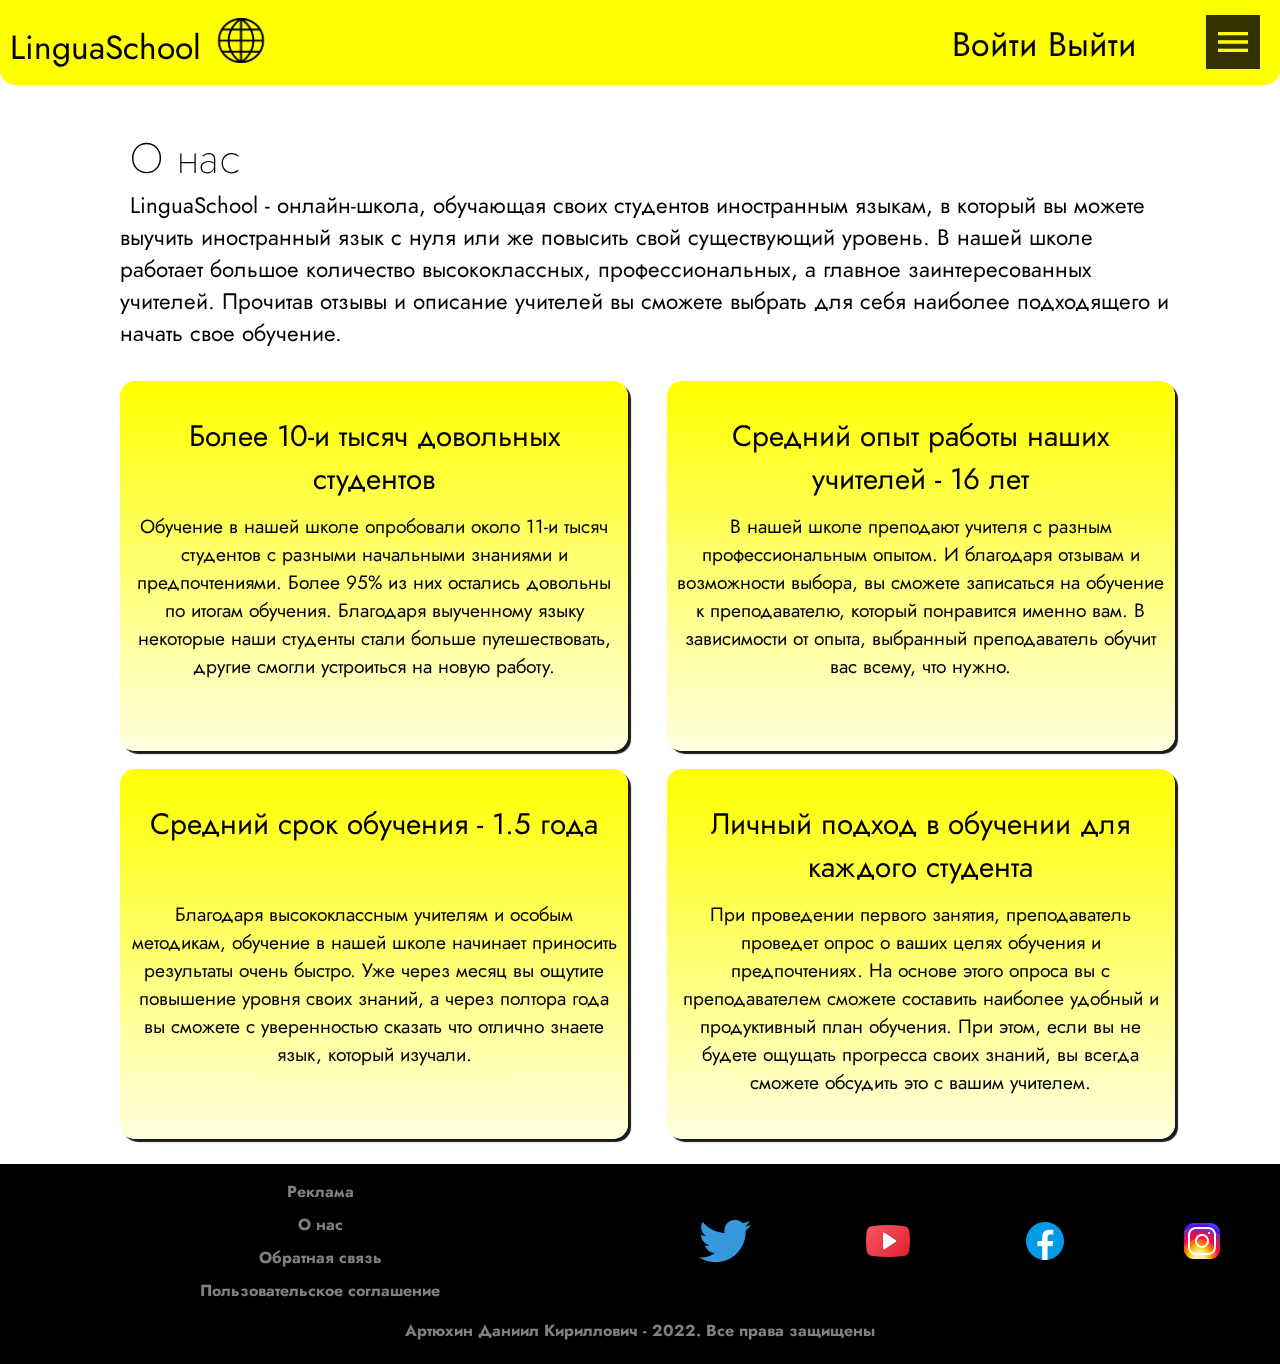
<file: src/main/resources/templates/index.html>
<!DOCTYPE html>
<html lang="en">
<head>
    <meta charset="UTF-8">
    <meta name="viewport" content="width=device-width, initial-scale=1.0">
    <title>LinguaSchool</title>
    <link  href="https://fonts.googleapis.com/icon?family=Material+Icons&display=swap" rel="stylesheet">
    <link  href="https://fonts.googleapis.com/css?family=Oswald&display=swap" rel="stylesheet">
    <link  href="https://fonts.googleapis.com/css?family=Jost&display=swap" rel="stylesheet">
    <link rel="stylesheet" type="text/css" href="../static/css/style.css">
    <script defer src="../static/js/script.js"></script>
</head>
<body>
<header class="head">
    <div class="imag">
        LinguaSchool
        <div class="im"><img src="../static/img/globe.png" width="80" height="45" alt="LOGO"></div>
    </div>
    <a th:if="${user} == null" href="/login" class="login">Войти</a>
    <a th:if="${user} != null" href="/logout" class="login">Выйти</a>
    <div id="toggle-icon" onclick="clicker(this)"><i class="material-icons">menu</i></div>
    <div class="menu-overlay">
        <ul class="menu_wrapper">
            <li><a href="/" class="box">Главная</a></li>
            <li><a href="/teachers" class="box">Преподаватели<i id="strelka" class="material-icons">arrow_drop_down</i></a>
                <ul class="submenu">
                    <li><a href="/teachers/ENGLISH" class="box">Английский язык</a></li>
                    <li><a href="/teachers/SPANISH" class="box">Испанский язык</a></li>
                    <li><a href="/teachers/GERMAN" class="box">Немецкий язык</a></li>
                    <li><a href="/teachers/FRENCH" class="box">Французский язык</a></li>
                </ul>
            </li>
            <li><a href="/reviews" class="box">Отзывы</a></li>
            <li><a href="/materials" class="box">Дополнительные материалы</a></li>
        </ul>
    </div>
</header>
<div class="main">
    <article>
        <span>О нас</span><br>
        <p>LinguaSchool - онлайн-школа, обучающая своих студентов иностранным языкам, в который вы можете выучить иностранный язык
            с нуля или же повысить свой существующий уровень. В нашей школе работает большое количество высококлассных, профессиональных,
            а главное заинтересованных учителей. Прочитав отзывы и описание учителей вы сможете выбрать для себя наиболее подходящего
            и начать свое обучение.</p>
    </article>
    <div class="advance">
        <div class="card">
            <div class="upper">Более 10-и тысяч довольных студентов</div>
            <div class="lower">Обучение в нашей школе опробовали около 11-и тысяч студентов с разными начальными знаниями
                и предпочтениями. Более 95% из них остались довольны по итогам обучения. Благодаря выученному языку некоторые
                наши студенты стали больше путешествовать, другие смогли устроиться на новую работу.
            </div>
        </div>
        <div class="card">
            <div class="upper">Средний опыт работы наших учителей - 16 лет</div>
            <div class="lower">В нашей школе преподают учителя с разным профессиональным опытом. И благодаря отзывам и
                возможности выбора, вы сможете записаться на обучение к преподавателю, который понравится именно вам. В
                зависимости от опыта, выбранный преподаватель обучит вас всему, что нужно.
            </div>
        </div>
        <div class="card">
            <div class="upper">Средний срок обучения - 1.5 года</div>
            <div class="lower">Благодаря высококлассным учителям и особым методикам, обучение в нашей школе начинает приносить
                результаты очень быстро. Уже через месяц вы ощутите повышение уровня своих знаний, а через полтора года вы
                сможете с уверенностью сказать что отлично знаете язык, который изучали.
            </div>
        </div>
        <div class="card">
            <div class="upper">Личный подход в обучении для каждого студента</div>
            <div class="lower">При проведении первого занятия, преподаватель проведет опрос о ваших целях обучения и предпочтениях.
                На основе этого опроса вы с преподавателем сможете составить наиболее удобный и продуктивный план обучения. При этом,
                если вы не будете ощущать прогресса своих знаний, вы всегда сможете обсудить это с вашим учителем.
            </div>
        </div>
    </div>
</div>
<footer>
    <div class="info">
        <h3>Реклама</h3>
        <h3>О нас</h3>
        <h3>Обратная связь</h3>
        <h3>Пользовательское соглашение</h3>
    </div>
    <div class="socials">
        <img src="../static/img/icons8-twitter-60.png" alt="twi" onClick="location.href='https://twitter.com/?lang=ru'">
        <img src="../static/img/icons8-youtube-48.png" alt="you" onClick="location.href='https://www.youtube.com/'">
        <img src="../static/img/icons8-facebook-48.png" alt="face" onClick="location.href='https://ru-ru.facebook.com/'">
        <img src="../static/img/icons8-instagram-48.png" alt="insta" onClick="location.href='https://www.instagram.com/?hl=ru'">
    </div>
    <h3>Артюхин Даниил Кириллович - 2022. Все права защищены</h3>
</footer>
</body>
</html>
</file>
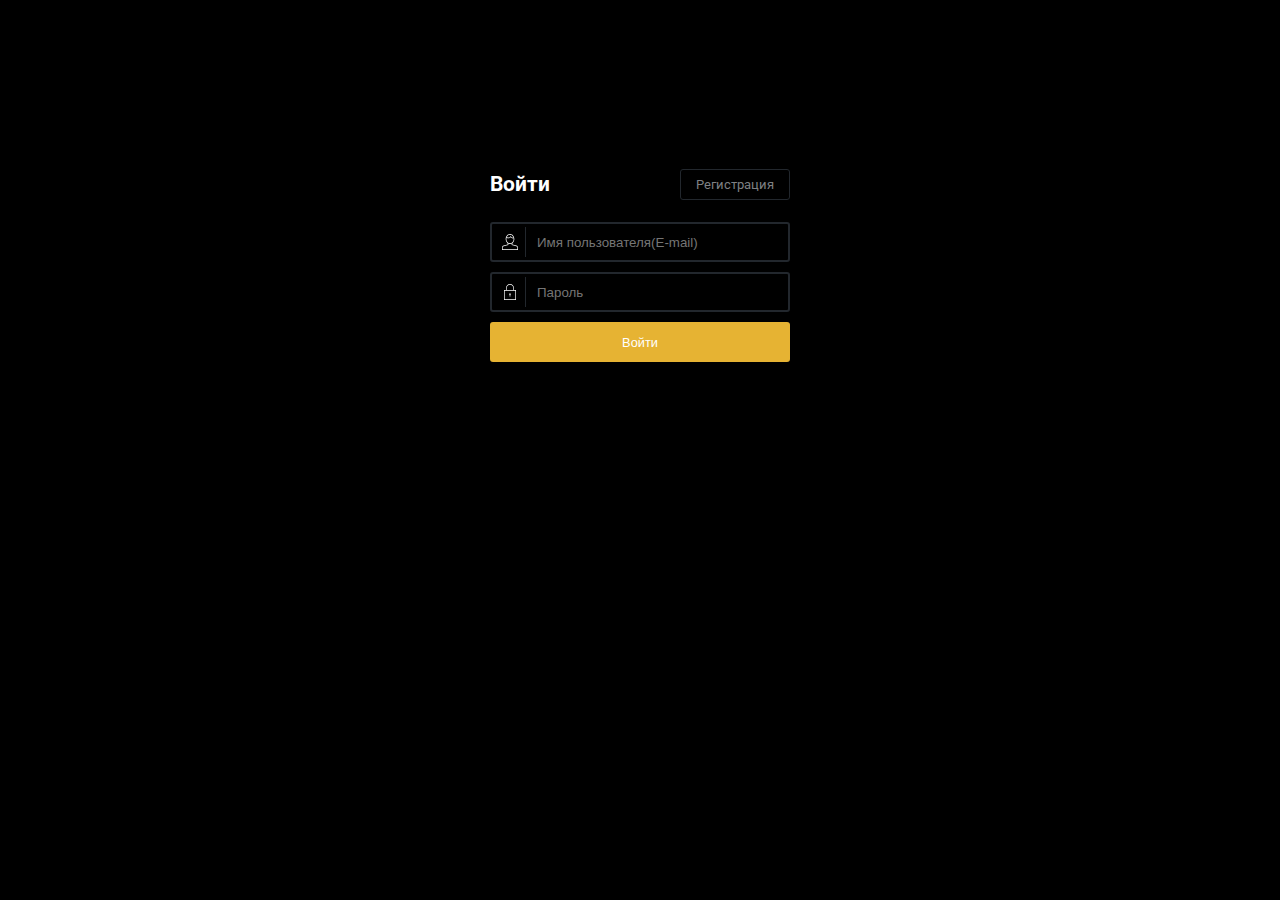
<file: src/main/resources/templates/login.html>
<!DOCTYPE html>
<html lang="en">
<head>
    <meta charset="UTF-8">
    <meta name="viewport" content="width=device-width, initial-scale=1.0">
    <title>LinguaSchool</title>
    <link  href="https://fonts.googleapis.com/icon?family=Material+Icons&display=swap" rel="stylesheet">
    <link  href="https://fonts.googleapis.com/css?family=Oswald&display=swap" rel="stylesheet">
    <link  href="https://fonts.googleapis.com/css?family=Jost&display=swap" rel="stylesheet">
    <link rel="stylesheet" type="text/css" href="../static/css/login.css">
</head>
<body>
<!-- ICONS -->
<svg id="svg-source" height="0" version="1.1"  xmlns="http://www.w3.org/2000/svg"
     xmlns:xlink="http://www.w3.org/1999/xlink" style="position: absolute">
    <g id="man-people-user" data-iconmelon="Streamline Icon Set:de32eb2621491c1a881a9fe846236da1">
        <g id="Expanded">
            <g>
                <g>
                    <path  d="M16.028,20c-4.764,0-8.639-4.486-8.639-10s3.875-10,8.639-10c4.763,0,8.638,4.486,8.638,10
				S20.791,20,16.028,20z M16.028,1.333C12,1.333,8.722,5.221,8.722,10s3.277,8.667,7.306,8.667c4.029,0,7.306-3.888,7.306-8.667
				S20.057,1.333,16.028,1.333z"></path>
                </g>
                <g>
                    <path  d="M31.988,32H0.012v-4.515c0-1.967,1.245-3.733,3.097-4.395l8.224-2.266v-2.77h1.333v3.785L3.51,24.361
				c-1.275,0.458-2.165,1.72-2.165,3.124v3.182h29.309v-3.182c0-1.404-0.889-2.666-2.213-3.139l-9.107-2.506v-3.758h1.332v2.742
				l8.178,2.251c1.9,0.677,3.145,2.442,3.145,4.409V32z"></path>
                </g>
                <g>
                    <path  d="M21.865,8.812c-0.045,0-0.09-0.001-0.137-0.003c-1.5-0.055-3.25-1.004-4.361-2.287
				C16.59,7.513,15.48,8.15,14.106,8.383c-2.403,0.413-5.152-0.51-5.988-1.321l0.928-0.957c0.403,0.391,2.69,1.329,4.836,0.964
				c1.332-0.226,2.292-0.911,2.854-2.034l0.558-1.114l0.617,1.082c0.738,1.292,2.508,2.425,3.867,2.475
				c0.604,0.016,1.033-0.165,1.307-0.571l1.105,0.745C23.686,8.403,22.863,8.812,21.865,8.812z"></path>
                </g>
            </g>
        </g>
    </g>
    <g id="lock-locker" data-iconmelon="Streamline Icon Set:5d43c6f45cdbecfd5b8a12bc9e5dd33c">
        <g id="Expanded">
            <g>
                <g>
                    <circle  cx="16" cy="20" r="1.333"></circle>
                </g>
                <g>
                    <path  d="M16,25.333c-0.369,0-0.667-0.298-0.667-0.666v-4C15.333,20.298,15.631,20,16,20s0.667,0.298,0.667,0.667
				v4C16.667,25.035,16.369,25.333,16,25.333z"></path>
                </g>
                <g>
                    <path  d="M28,32H4V12h24V32z M5.333,30.667h21.333V13.333H5.333V30.667z"></path>
                </g>
                <g>
                    <path  d="M24,12.667h-1.333V8c0-3.676-2.991-6.667-6.667-6.667c-3.676,0-6.667,2.99-6.667,6.667v4.667H8V8
				c0-4.412,3.588-8,8-8c4.411,0,8,3.588,8,8V12.667z"></path>
                </g>
            </g>
        </g>
    </g>
</svg>
<!-- ICONS -->




<div class="wrapper">
    <div class="header">
        <h3 class="sign-in">Войти</h3>
        <div class="button">
            <a href="/registration">Регистрация</a>
        </div>
    </div>
    <div class="clear"></div>
    <form action="/login" method="post" class="login-form">
        <div>
            <label class="user" for="text">
                <svg viewBox="0 0 32 32">
                    <g filter="">
                        <use xlink:href="#man-people-user"></use>
                    </g>
                </svg>
            </label>
            <input class="user-input" type="text" name="username" id="text" placeholder="Имя пользователя(E-mail)"  />
        </div>
        <div>
            <label class="lock" for="password">
                <svg viewBox="0 0 32 32">
                    <g filter="">
                        <use xlink:href="#lock-locker"></use>
                    </g>
                </svg>
            </label>
            <input type="password" name="password" id="password" placeholder="Пароль" />
        </div>
        <div>
            <input type="submit" value="Войти"/>
        </div>
        <div class="clear"></div>
    </form>
</div>
<!--<div class="radio-check">
            <input type="radio" class="radio-no" id="no" name="remember" value="no" checked>
            <label for="no"><i class="material-icons">do_not_disturb</i></label>
            <input type="radio" class="radio-yes" id="yes" name="remember" value="yes">
            <label for="yes"><i class="material-icons">done</i></label>
            <span class="switch-selection"></span>
        </div>
        <span class="check-label">Запомнить меня</span>-->
</body>
</html>
</file>
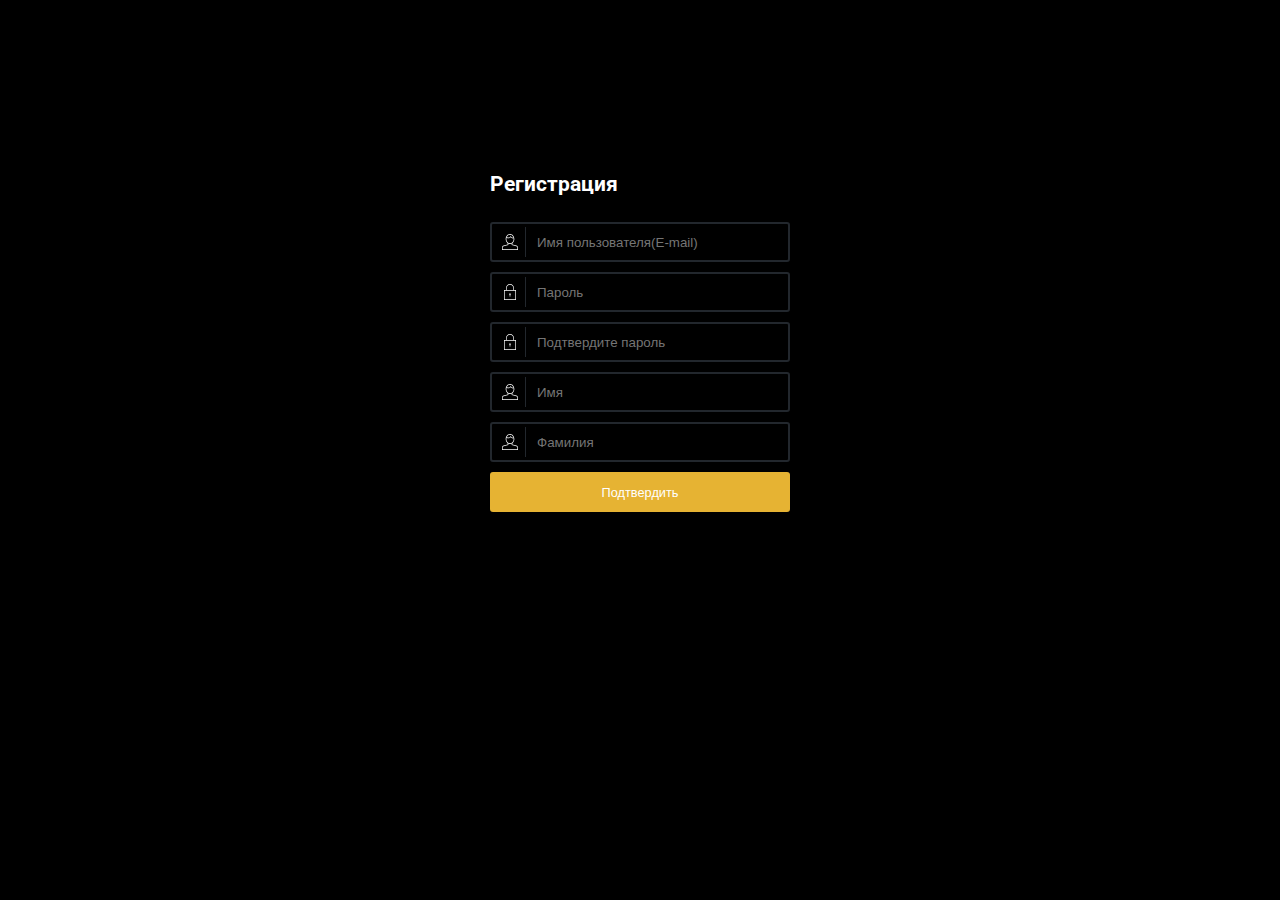
<file: src/main/resources/templates/registration.html>
<!DOCTYPE html>
<html lang="en">
<head>
    <meta charset="UTF-8">
    <meta name="viewport" content="width=device-width, initial-scale=1.0">
    <title>LinguaSchool</title>
    <link  href="https://fonts.googleapis.com/icon?family=Material+Icons&display=swap" rel="stylesheet">
    <link  href="https://fonts.googleapis.com/css?family=Oswald&display=swap" rel="stylesheet">
    <link  href="https://fonts.googleapis.com/css?family=Jost&display=swap" rel="stylesheet">
    <link rel="stylesheet" type="text/css" href="../static/css/login.css">
</head>
<body>
<svg id="svg-source" height="0" version="1.1"  xmlns="http://www.w3.org/2000/svg"
     xmlns:xlink="http://www.w3.org/1999/xlink" style="position: absolute">
    <g id="man-people-user" data-iconmelon="Streamline Icon Set:de32eb2621491c1a881a9fe846236da1">
        <g id="Expanded">
            <g>
                <g>
                    <path  d="M16.028,20c-4.764,0-8.639-4.486-8.639-10s3.875-10,8.639-10c4.763,0,8.638,4.486,8.638,10
				S20.791,20,16.028,20z M16.028,1.333C12,1.333,8.722,5.221,8.722,10s3.277,8.667,7.306,8.667c4.029,0,7.306-3.888,7.306-8.667
				S20.057,1.333,16.028,1.333z"></path>
                </g>
                <g>
                    <path  d="M31.988,32H0.012v-4.515c0-1.967,1.245-3.733,3.097-4.395l8.224-2.266v-2.77h1.333v3.785L3.51,24.361
				c-1.275,0.458-2.165,1.72-2.165,3.124v3.182h29.309v-3.182c0-1.404-0.889-2.666-2.213-3.139l-9.107-2.506v-3.758h1.332v2.742
				l8.178,2.251c1.9,0.677,3.145,2.442,3.145,4.409V32z"></path>
                </g>
                <g>
                    <path  d="M21.865,8.812c-0.045,0-0.09-0.001-0.137-0.003c-1.5-0.055-3.25-1.004-4.361-2.287
				C16.59,7.513,15.48,8.15,14.106,8.383c-2.403,0.413-5.152-0.51-5.988-1.321l0.928-0.957c0.403,0.391,2.69,1.329,4.836,0.964
				c1.332-0.226,2.292-0.911,2.854-2.034l0.558-1.114l0.617,1.082c0.738,1.292,2.508,2.425,3.867,2.475
				c0.604,0.016,1.033-0.165,1.307-0.571l1.105,0.745C23.686,8.403,22.863,8.812,21.865,8.812z"></path>
                </g>
            </g>
        </g>
    </g>
    <g id="lock-locker" data-iconmelon="Streamline Icon Set:5d43c6f45cdbecfd5b8a12bc9e5dd33c">
        <g id="Expanded">
            <g>
                <g>
                    <circle  cx="16" cy="20" r="1.333"></circle>
                </g>
                <g>
                    <path  d="M16,25.333c-0.369,0-0.667-0.298-0.667-0.666v-4C15.333,20.298,15.631,20,16,20s0.667,0.298,0.667,0.667
				v4C16.667,25.035,16.369,25.333,16,25.333z"></path>
                </g>
                <g>
                    <path  d="M28,32H4V12h24V32z M5.333,30.667h21.333V13.333H5.333V30.667z"></path>
                </g>
                <g>
                    <path  d="M24,12.667h-1.333V8c0-3.676-2.991-6.667-6.667-6.667c-3.676,0-6.667,2.99-6.667,6.667v4.667H8V8
				c0-4.412,3.588-8,8-8c4.411,0,8,3.588,8,8V12.667z"></path>
                </g>
            </g>
        </g>
    </g>
</svg>
<!-- ICONS -->




<div class="wrapper">
    <div class="header">
        <h3 class="sign-in">Регистрация</h3>
    </div>
    <div class="clear"></div>
    <form action="/registration" method="post" class="login-form">
        <span th:if="${userExistError}" th:utext="${userExistError}"></span>
        <div>
            <label class="user" for="text">
                <svg viewBox="0 0 32 32">
                    <g filter="">
                        <use xlink:href="#man-people-user"></use>
                    </g>
                </svg>
            </label>
            <input class="user-input" type="text" name="username" id="text" placeholder="Имя пользователя(E-mail)"  />
        </div>
        <span th:if="${passwordError}" th:utext="${passwordError}"></span>
        <div>
            <label class="lock" for="password">
                <svg viewBox="0 0 32 32">
                    <g filter="">
                        <use xlink:href="#lock-locker"></use>
                    </g>
                </svg>
            </label>
            <input type="password" name="password" id="password" placeholder="Пароль" />
        </div>
        <div>
            <label class="lock" for="password2">
                <svg viewBox="0 0 32 32">
                    <g filter="">
                        <use xlink:href="#lock-locker"></use>
                    </g>
                </svg>
            </label>
            <input type="password" name="password2" id="password2" placeholder="Подтвердите пароль" />
        </div>
        <div>
            <label class="user" for="name">
                <svg viewBox="0 0 32 32">
                    <g filter="">
                        <use xlink:href="#man-people-user"></use>
                    </g>
                </svg>
            </label>
            <input type="text" name="name" id="name" placeholder="Имя"/>
        </div>
        <div>
            <label class="user" for="surname">
                <svg viewBox="0 0 32 32">
                    <g filter="">
                        <use xlink:href="#man-people-user"></use>
                    </g>
                </svg>
            </label>
            <input type="text" name="surname" id="surname" placeholder="Фамилия"/>
        </div>
        <div>
            <input type="submit" value="Подтвердить"/>
        </div>
        <div class="clear"></div>
    </form>
</div>
</body>
</html>
</file>
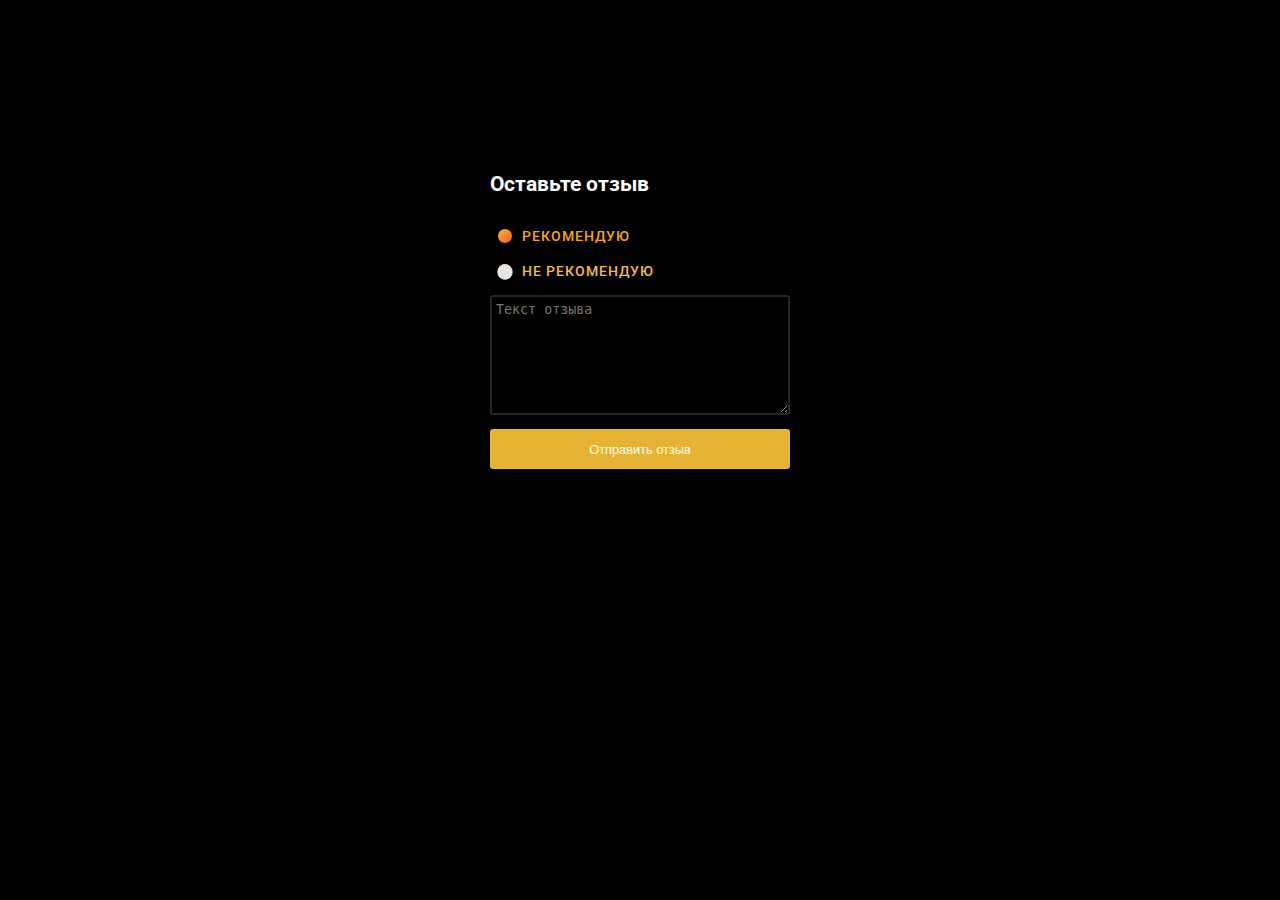
<file: src/main/resources/templates/review.html>
<!DOCTYPE html>
<html lang="en">
<head>
    <meta charset="UTF-8">
    <meta name="viewport" content="width=device-width, initial-scale=1.0">
    <title>LinguaSchool</title>
    <link  href="https://fonts.googleapis.com/icon?family=Material+Icons&display=swap" rel="stylesheet">
    <link  href="https://fonts.googleapis.com/css?family=Oswald&display=swap" rel="stylesheet">
    <link  href="https://fonts.googleapis.com/css?family=Jost&display=swap" rel="stylesheet">
    <link rel="stylesheet" type="text/css" href="../static/css/login.css">
</head>
<body>
<div class="wrapper">
    <div class="header">
        <h3 class="sign-in">Оставьте отзыв</h3>
    </div>
    <div class="clear"></div>
    <form th:action="@{/review/{id}(id=${teacher.id})}" method="post" class="login-form">
        <div>
            <label class="rad-label">
                <input type="radio" class="rad-input" id="yes" name="recommendation" value="yes" checked>
                <div class="rad-design"></div>
                <div class="rad-text">Рекомендую</div>
            </label>
            <label class="rad-label">
                <input type="radio" class="rad-input" id="no" name="recommendation" value="no">
                <div class="rad-design"></div>
                <div class="rad-text">Не рекомендую</div>
            </label>
        </div>
        <div>
            <textarea class="text-input" name="text" id="text" placeholder="Текст отзыва"></textarea>
        </div>
        <div>
            <input type="submit" value="Отправить отзыв"/>
        </div>
        <div class="clear"></div>
    </form>
</div>
</body>
</html>
</file>
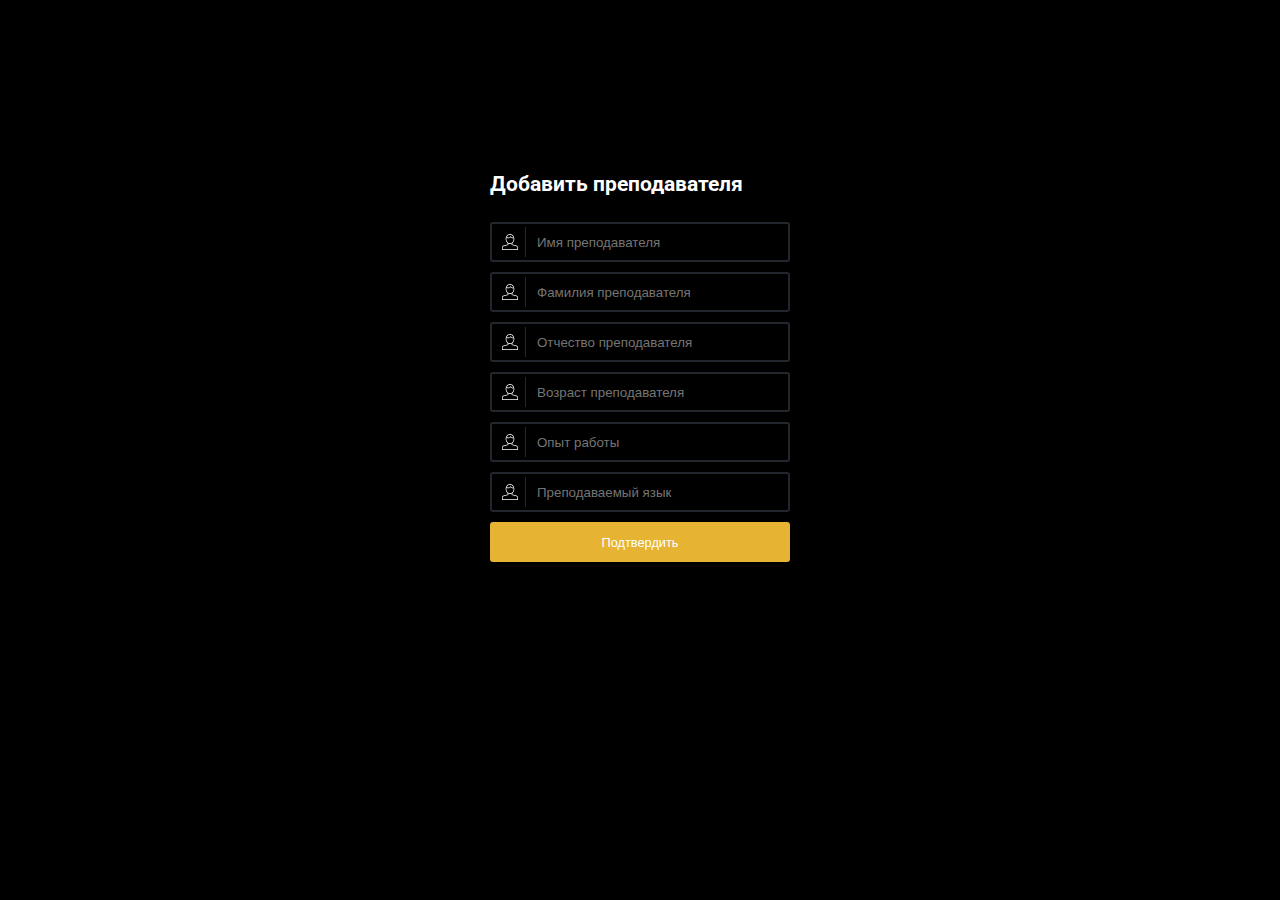
<file: src/main/resources/templates/teacher.html>
<!DOCTYPE html>
<html lang="en">
<head>
    <meta charset="UTF-8">
    <meta name="viewport" content="width=device-width, initial-scale=1.0">
    <title>LinguaSchool</title>
    <link  href="https://fonts.googleapis.com/icon?family=Material+Icons&display=swap" rel="stylesheet">
    <link  href="https://fonts.googleapis.com/css?family=Oswald&display=swap" rel="stylesheet">
    <link  href="https://fonts.googleapis.com/css?family=Jost&display=swap" rel="stylesheet">
    <link rel="stylesheet" type="text/css" href="../static/css/login.css">
</head>
<svg id="svg-source" height="0" version="1.1"  xmlns="http://www.w3.org/2000/svg"
     xmlns:xlink="http://www.w3.org/1999/xlink" style="position: absolute">
    <g id="man-people-user" data-iconmelon="Streamline Icon Set:de32eb2621491c1a881a9fe846236da1">
        <g id="Expanded">
            <g>
                <g>
                    <path  d="M16.028,20c-4.764,0-8.639-4.486-8.639-10s3.875-10,8.639-10c4.763,0,8.638,4.486,8.638,10
				S20.791,20,16.028,20z M16.028,1.333C12,1.333,8.722,5.221,8.722,10s3.277,8.667,7.306,8.667c4.029,0,7.306-3.888,7.306-8.667
				S20.057,1.333,16.028,1.333z"></path>
                </g>
                <g>
                    <path  d="M31.988,32H0.012v-4.515c0-1.967,1.245-3.733,3.097-4.395l8.224-2.266v-2.77h1.333v3.785L3.51,24.361
				c-1.275,0.458-2.165,1.72-2.165,3.124v3.182h29.309v-3.182c0-1.404-0.889-2.666-2.213-3.139l-9.107-2.506v-3.758h1.332v2.742
				l8.178,2.251c1.9,0.677,3.145,2.442,3.145,4.409V32z"></path>
                </g>
                <g>
                    <path  d="M21.865,8.812c-0.045,0-0.09-0.001-0.137-0.003c-1.5-0.055-3.25-1.004-4.361-2.287
				C16.59,7.513,15.48,8.15,14.106,8.383c-2.403,0.413-5.152-0.51-5.988-1.321l0.928-0.957c0.403,0.391,2.69,1.329,4.836,0.964
				c1.332-0.226,2.292-0.911,2.854-2.034l0.558-1.114l0.617,1.082c0.738,1.292,2.508,2.425,3.867,2.475
				c0.604,0.016,1.033-0.165,1.307-0.571l1.105,0.745C23.686,8.403,22.863,8.812,21.865,8.812z"></path>
                </g>
            </g>
        </g>
    </g>
    <g id="lock-locker" data-iconmelon="Streamline Icon Set:5d43c6f45cdbecfd5b8a12bc9e5dd33c">
        <g id="Expanded">
            <g>
                <g>
                    <circle  cx="16" cy="20" r="1.333"></circle>
                </g>
                <g>
                    <path  d="M16,25.333c-0.369,0-0.667-0.298-0.667-0.666v-4C15.333,20.298,15.631,20,16,20s0.667,0.298,0.667,0.667
				v4C16.667,25.035,16.369,25.333,16,25.333z"></path>
                </g>
                <g>
                    <path  d="M28,32H4V12h24V32z M5.333,30.667h21.333V13.333H5.333V30.667z"></path>
                </g>
                <g>
                    <path  d="M24,12.667h-1.333V8c0-3.676-2.991-6.667-6.667-6.667c-3.676,0-6.667,2.99-6.667,6.667v4.667H8V8
				c0-4.412,3.588-8,8-8c4.411,0,8,3.588,8,8V12.667z"></path>
                </g>
            </g>
        </g>
    </g>
</svg>
<body>
<div class="wrapper">
    <div class="header">
        <h3 class="sign-in">Добавить преподавателя</h3>
    </div>
    <div class="clear"></div>
    <form action="/admin/teacher" method="post" class="login-form">
        <div>
            <label class="user" for="text">
                <svg viewBox="0 0 32 32">
                    <g filter="">
                        <use xlink:href="#man-people-user"></use>
                    </g>
                </svg>
            </label>
            <input class="user-input" type="text" name="name" id="text" placeholder="Имя преподавателя" />
        </div>
        <div>
            <label class="user" for="surname">
                <svg viewBox="0 0 32 32">
                    <g filter="">
                        <use xlink:href="#man-people-user"></use>
                    </g>
                </svg>
            </label>
            <input class="user-input" type="text" name="surname" id="surname" placeholder="Фамилия преподавателя" />
        </div>
        <div>
            <label class="user" for="patronymic">
                <svg viewBox="0 0 32 32">
                    <g filter="">
                        <use xlink:href="#man-people-user"></use>
                    </g>
                </svg>
            </label>
            <input class="user-input" type="text" name="patronymic" id="patronymic" placeholder="Отчество преподавателя" />
        </div>
        <div>
            <label class="user" for="age">
                <svg viewBox="0 0 32 32">
                    <g filter="">
                        <use xlink:href="#man-people-user"></use>
                    </g>
                </svg>
            </label>
            <input class="user-input" type="text" name="age" id="age" placeholder="Возраст преподавателя" />
        </div>
        <div>
            <label class="user" for="workExperience">
                <svg viewBox="0 0 32 32">
                    <g filter="">
                        <use xlink:href="#man-people-user"></use>
                    </g>
                </svg>
            </label>
            <input class="user-input" type="text" name="workExperience" id="workExperience" placeholder="Опыт работы" />
        </div>
        <div>
            <label class="user" for="language">
                <svg viewBox="0 0 32 32">
                    <g filter="">
                        <use xlink:href="#man-people-user"></use>
                    </g>
                </svg>
            </label>
            <input class="user-input" type="text" name="language" id="language" placeholder="Преподаваемый язык" />
        </div>
        <div>
            <input type="submit" value="Подтвердить"/>
        </div>
        <div class="clear"></div>
    </form>
</div>
</body>
</html>
</file>
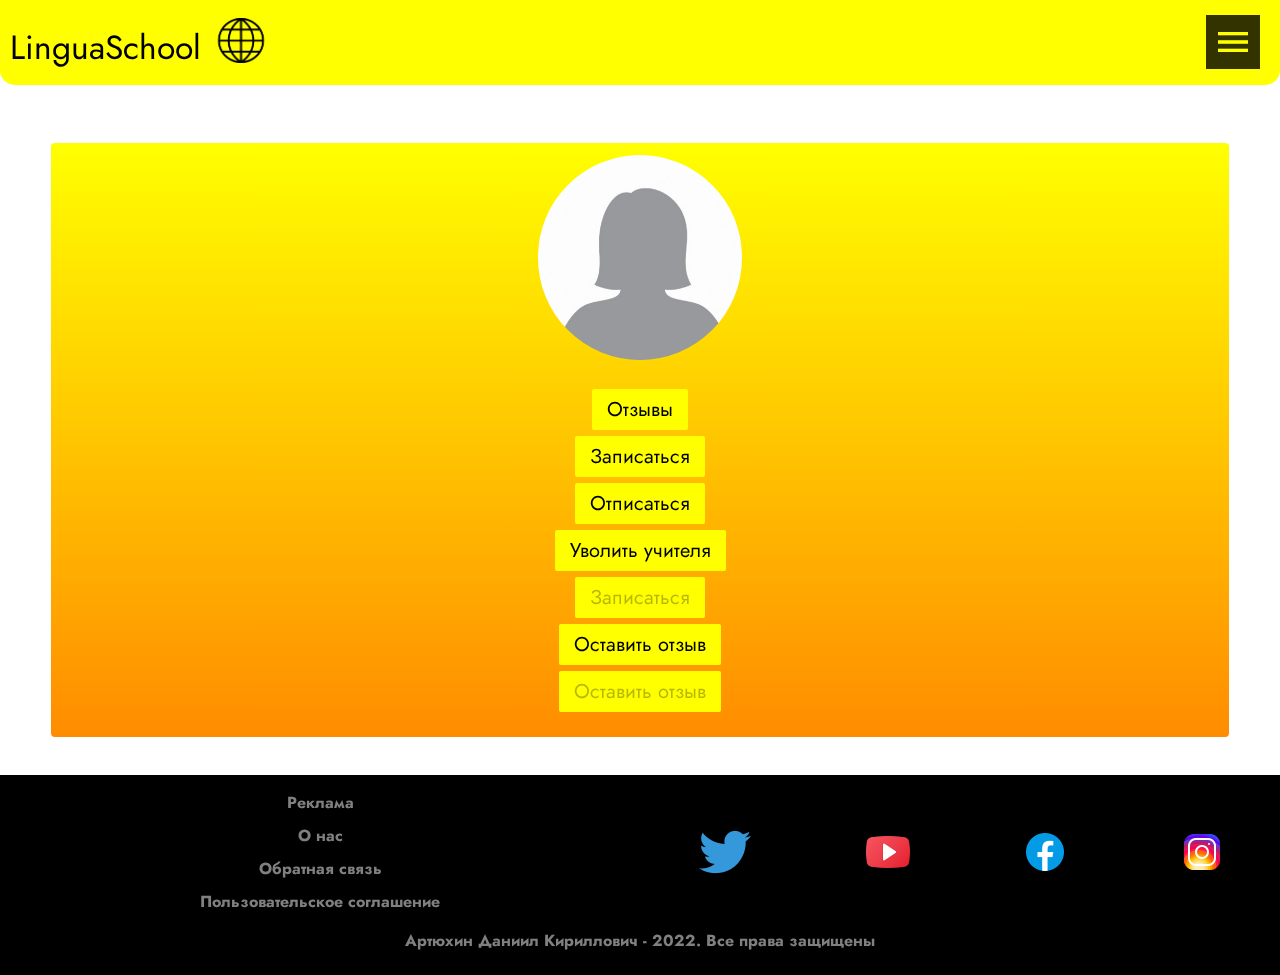
<file: src/main/resources/templates/teachers.html>
<!DOCTYPE html>
<html lang="en" xmlns:th="http://www.thymeleaf.org">
<head>
    <meta charset="UTF-8">
    <meta name="viewport"  content="width=device-width, initial-scale=1.0">
    <title>LinguaSchool</title>
    <link  href="https://fonts.googleapis.com/icon?family=Material+Icons&display=swap" rel="stylesheet">
    <link  href="https://fonts.googleapis.com/css?family=Oswald&display=swap" rel="stylesheet">
    <link  href="https://fonts.googleapis.com/css?family=Jost&display=swap" rel="stylesheet">
    <link rel="stylesheet" type="text/css" href="../static/css/style.css">
    <script src="https://code.jquery.com/jquery-3.6.0.min.js"></script>
    <script defer src="../static/js/script.js"></script>
    <script th:inline="javascript"  defer src="../static/js/query.js"></script>
</head>
<body>
<header class="head">
    <div class="imag">
        LinguaSchool
        <div class="im"><img src="../static/img/globe.png" width="80" height="45" alt="LOGO"></div>
    </div>
    <div id="toggle-icon" onclick="clicker(this)"><i class="material-icons">menu</i></div>
    <div class="menu-overlay">
        <ul class="menu_wrapper">
            <li><a href="/" class="box">Главная</a></li>
            <li><a href="/teachers" class="box">Преподаватели<i id="strelka" class="material-icons">arrow_drop_down</i></a>
                <ul class="submenu">
                    <li><a href="/teachers/ENGLISH" class="box">Английский язык</a></li>
                    <li><a href="/teachers/SPANISH" class="box">Испанский язык</a></li>
                    <li><a href="/teachers/GERMAN" class="box">Немецкий язык</a></li>
                    <li><a href="/teachers/FRENCH" class="box">Французский язык</a></li>
                </ul>
            </li>
            <li><a href="/reviews" class="box">Отзывы</a></li>
            <li><a href="/materials" class="box">Дополнительные материалы</a></li>
        </ul>
    </div>
</header>
<div class="teachers">
    <div class="teacher_card" th:each="teacher : ${teachers}">
        <img src="../static/img/photo.jpg"
             alt="Elon">
        <div class="info">
            <h2 th:text="${teacher.fullName()}"></h2>
            <h2 th:text="${teacher.patronymic}"></h2>
            <h3 th:text="${teacher.languageString()}"></h3>
            <h4 th:text="${teacher.description()}"></h4>
            <a th:href="@{/teachers/{id}/reviews(id=${teacher.id})}">Отзывы</a>
            <button th:if="${user.teacher == null && role == false}" id="enroll"
                    th:onclick="'enroll(\'' + ${teacher.id} + '\');'">Записаться</button>
            <button th:if="${user.teacher == teacher && role == false}" id="expel" onclick="expel()">Отписаться</button>
            <button th:if="${role == true}" th:onclick="'fire(\'' + ${teacher.id} + '\');'">Уволить учителя</button>
            <button th:if="${user.teacher != teacher && user.teacher != null && role == false}" disabled>Записаться</button>
            <a th:href="@{/review/{id}(id=${teacher.id})}" th:if="${user.teacher == teacher && role == false}">Оставить отзыв</a>
            <button th:if="${user.teacher != teacher && user.teacher != null && role == false}" disabled>Оставить отзыв</button>
        </div>
    </div>
</div>
<footer>
    <div class="info">
        <h3>Реклама</h3>
        <h3>О нас</h3>
        <h3>Обратная связь</h3>
        <h3>Пользовательское соглашение</h3>
    </div>
    <div class="socials">
        <img src="../static/img/icons8-twitter-60.png" alt="twi" onClick="location.href='https://twitter.com/?lang=ru'">
        <img src="../static/img/icons8-youtube-48.png" alt="you" onClick="location.href='https://www.youtube.com/'">
        <img src="../static/img/icons8-facebook-48.png" alt="face" onClick="location.href='https://ru-ru.facebook.com/'">
        <img src="../static/img/icons8-instagram-48.png" alt="insta" onClick="location.href='https://www.instagram.com/?hl=ru'">
    </div>
    <h3>Артюхин Даниил Кириллович - 2022. Все права защищены</h3>
</footer>
</body>
</html>
</file>
<file: src/main/resources/static/css/style.css>
*{
    margin: 0;
    padding: 0;
    font-family: 'Jost','Oswald', serif;
}
/* Стиль для хэдера */
.head{
    display: flex;
    background-color: yellow;
    border-bottom-left-radius: 15px;
    border-bottom-right-radius: 15px;
    padding-bottom: 1vh;
}
/* Стиль для блока с логотипом */
.imag{
    flex: 1 1 40%;
    margin-left: 10px;
    margin-top: 2vh;
    display: flex;
    font-family: 'Jost','Oswald', serif;
    font-size: 2.1em;
    align-items: center;
}
/* Стиль для изображения */
.im{
    border-radius: 50%;
}
.login{
    text-align: right;
    text-decoration: none;
    position: relative;
    padding: 5px;
    right: 84px;
    top: 15px;
    height: 45px;
    color: black;
    font-size: 34px;
    border-radius: 3px;
}
.login:hover{
    cursor: pointer;
    background: black;
    color: yellow;
}
/* Стиль для блока с меню */
.menu-overlay{
    position: fixed;
    top: 0;
    bottom: 0;
    left: 0;
    right: 0;
    background-color: rgba(0,0,0,0);
    display: flex;
    justify-content: center;
    align-items: center;
    z-index:-1;
}
/* Стиль для блока с меню при активации */
.menu-overlay#active{
    background-color: rgba(0,0,0,.9);
    z-index:1;
}
/* Эффектное появление меню при активации */
.menu-overlay#active .menu_wrapper{
    transform: scale(1);
}
/* Стиль для кнопки вызова меню */
#toggle-icon{
    position: relative;
    right: 20px;
    top: 15px;
    height: 54px;
    background-color: rgba(0,0,0,.8);
    color: yellow;
    z-index: 10;
    cursor: pointer;
    transition: .5s;
}
#toggle-icon i{
    font-size: 40px;
    padding: 7px;
}
/* Ховер-эффект для кнопки вызова меню */
#toggle-icon:hover{
    color: rgba(255,255,255);
}
/* Стиль для меню */
.menu_wrapper{
    list-style: none;
    width: 100%;
    text-align: center;
    transition: all .5s;
    transform: scale(0);
}
/* Стиль для элементов меню */
.menu_wrapper li{
    margin: 8px 0;
}
.menu_wrapper li .box{
    cursor: pointer;
    display: block;
    font-size: 2.25em;
    font-weight: 400;
    text-decoration: none;
    color: #fff;
    transition: .5s;
    font-family: 'Jost','Oswald', serif;
}
/* Стиль для подменю */
.submenu {
    width: auto;
    z-index: 10;
    -webkit-transition: 0.5s ease-in-out;
    -moz-transition: 0.5s ease-in-out;
    -o-transition: 0.5s ease-in-out;
    transition: 0.5s ease-in-out;
    display: block;
    text-align: center;
}
/* Стиль для элементов подменю */
.submenu li .box{
    font-size: 1.65em;
}
.submenu li{
    margin: 5px 0;
}
/* Ховер-эффект для меню */
.menu_wrapper>li .box:hover{
    color: yellow;
}
/* Стиль для стрелки вызова подменю */
#strelka{
    display: none;
    padding:0;
    text-align: left;
    justify-content: left;
}
/* Основной блок сайта */
.main{
    display: grid;
    grid-template-columns: 1fr 5fr 1fr;
    grid-auto-rows: minmax(10px,auto);
    margin-top: 10px;
    margin-left: 15px;
}
/* Заголовок */
.main article span{
    font-family: 'Jost','Oswald', serif;
    font-size: 1.9em;
    font-weight: 200;
    text-decoration: none;
    color: black;
    margin-bottom: 25px;
}
/* Статья */
.main article{
    grid-column-start: 2;
    grid-column-end: 3;
    font-family: 'Jost','Oswald', serif;
    font-size: 1.4em;
    text-decoration: none;
    color: black;
    margin-top: 3vh;
    padding: 5px 0;
    text-indent:10px;
}
/* Достоинства в виде карточек */
.advance{
    margin-top: 3vh;
    grid-column-start: 2;
    grid-column-end: 3;
    display: grid;
    grid-template-columns: repeat(2,1fr);
    column-gap: 3vw;
    row-gap: 2vh;
}
.card:nth-child(1){
    grid-column-start: 1;
    grid-column-end: 2;
}
.card:nth-child(2){
    grid-column-start: 2;
    grid-column-end: 3;
}
.card:nth-child(3){
    grid-column-start: 1;
    grid-column-end: 2;
}
.card:nth-child(4){
    grid-column-start: 2;
    grid-column-end: 3;
}
.card {
    font-family: 'Jost','Oswald', serif;
    padding: 10px;
    position: relative;
    background: linear-gradient(to bottom,yellow,lightyellow);
    color: black;
    min-height: 350px;
    display: flex;
    flex-direction: column;
    align-items: center;
    justify-content: center;
    border-radius: 15px;
    box-shadow: 3px 3px 1px rgba(0,0,0,0.9);
}
.card:hover{
    background: linear-gradient(to bottom,coral,lightcoral);
}
.card .upper {
    margin-top: 2.5vh;
    flex: 30% 1 1;
    text-align: center;
    font-size: 1.85em;
}
.card .lower {
    flex: 70% 1 1;
    text-align: center;
    font-size: 1.2em;
}
footer{
    width: 100%;
    height: 200px;
    display: flex;
    flex-wrap: wrap;
    background: black;
    margin-top: 25px;
}
footer .info{
    flex: 1 1 50%;
    display: flex;
    flex-direction: column;
    align-items: center;
    justify-content: center;
}
footer .info h3{
    color: grey;
    font-size: 16px;
    margin: 5px 0;
    cursor: pointer;
    font-family: 'Jost','Oswald', serif;
}
footer .socials{
    flex: 1 1 50%;
    display: flex;
    align-items: center;
    justify-content: space-around;
}
footer .socials img{
    cursor: pointer;
}
footer>h3{
    font-family: 'Jost','Oswald', serif;
    flex: 1 1 100%;
    text-align: center;
    color: grey;
    font-size: 16px;
}
@keyframes fade {
    /* Устанавливаем и изменяем степень прозрачности: */
    from {
        opacity: 0.5
    }
    to {
        opacity: 1
    }
}
/*@media (max-width: 1400px) and (min-width: 1000px){
    .main{
        grid-template-columns: .5fr 5fr .5fr;
        grid-auto-rows: minmax(10px,auto);
    }
}*/
/* Стиль для карт учителей */
.teachers, .reviews{
    margin: 5vh 3vw 0;
    display: flex;
    flex-wrap: wrap;
    padding: 5px;
}
.teacher_card{
    position: relative;
    display: flex;
    flex-direction: column;
    justify-content: center;
    align-items: center;
    align-self: center;
    max-width: 20vw;
    padding: 15px;
    margin: 8px;
    border-radius: 4px;
    background: linear-gradient(to bottom,yellow,darkorange);
}
.teacher_card img{
    max-width: 16vw;
    height: 16vw;
    object-fit: cover;
    border-radius: 50%;
}
.teacher_card img#active{
    position: absolute;
    top:0;
    left:0;
    width: 450px;
    height: 600px;
    border-radius: 4px;
}
.teacher_card .info, .review_card .info{
    display: flex;
    color: black;
    flex-direction: column;
    align-items: center;
    justify-content: normal;
    padding: 10px;
}
.teacher_card .info h2, .review_card .info h2{
    text-align: center;
    font-weight: bold;
    font-size: 24px;
    margin: 1px 0;
}
.teacher_card .info h3, .review_card .info h3{
    text-align: center;
    font-weight: bold;
    font-size: 20px;
    margin: 3px 0;
}
.teacher_card .info h4, .review_card .info h4{
    text-align: center;
    font-size: 17px;
    margin: 3px 0;
}
.teacher_card .info button, .teacher_card .info a{
    cursor: pointer;
    background: yellow;
    padding: 6px 15px;
    font-size: 20px;
    margin: 3px 0;
    border-radius: 2px;
    border: 2px black;
    text-decoration: none;
}
.teacher_card .info button:hover, .teacher_card .info a:hover{
    box-shadow: 2px 2px 1px black;
}
.teacher_card .info button[disabled]:hover{
    box-shadow: none;
}
.teacher_card:hover, .review_card:hover{
    box-shadow: 3px 3px 7px rgba(0,0,0,0.9);
}
/* Review style */
.review_card{
    position: relative;
    display: flex;
    flex-direction: column;
    justify-content: center;
    align-items: center;
    align-self: center;
    max-width: 20vw;
    padding: 15px;
    margin: 7px;
    border-radius: 8px;
    /*background: linear-gradient(to bottom,lightyellow,yellow,darkorange);*/
    background: black;
}
#approve{
    color: green;
}
#disapprove{
    color: red;
}
.review_card .info{
    color: rgba(255,255,0,.95);
}
.review_card .info div{
    width: 100%;
    height: 90px;
    text-align: justify;
    margin-top: 3px;
    background: white;
    padding: 8px;
    font-size: 15px;
    color: black;
    border-radius: 12px;
    box-shadow: 0 0 5px black;
    border: 4px black;
    overflow:scroll;
    overflow-x:hidden;
    overflow-y: auto;
}
.review_card .info span{
    text-align: center;
    font-weight: bold;
    font-size: 20px;
    margin: 2px 0;
}
@media screen and (max-width: 1400px) and (min-width: 1000px){
    .review_card {
        flex: 28% 1 1;
        max-width: none;
        position: relative;
        align-self: center;
        padding: 12px;
        margin: 7px;
    }
    .teacher_card {
        position: relative;
        align-self: center;
        max-width: none;
        flex: 28% 1 1;
        padding: 12px;
        margin: 8px;
    }
    .main{
        grid-template-columns: .5fr 5fr .5fr;
        grid-auto-rows: minmax(10px,auto);
    }
}
@media screen and  (max-width: 1000px){
    .review_card {
        position: relative;
        align-self: center;
        flex: 43% 1 1;
        max-width: none;
        padding: 12px;
        margin: 7px;
    }
    .teacher_card {
        position: relative;
        align-self: center;
        flex: 43% 1 1;
        max-width: none;
        padding: 12px;
        margin: 8px;
    }
    .main {
        display: grid;
        grid-template-columns: .2fr 5fr .2fr;
        grid-auto-rows: minmax(10px, auto);
    }
}
</file>
<file: src/main/resources/static/css/login.css>
/* Login */
@import url(https://fonts.googleapis.com/css?family=Roboto:400,300,500);

*, *:after, *:before {
    box-sizing: border-box;
}
html, body {
    background: black;
    font-family: 'Roboto', sans-serif;
}
.clear {
    clear: both;
}
#man-people-user, #lock-locker {
    fill: white;
}
.wrapper {
    width: 300px;
    margin: 12% auto;
}
form {
    position: relative;
}
.clear {
    clear: both;
}
.header {
    display: flex;
    align-items: center;
}
.sign-in {
    flex: 80% 1 1;
    float: left;
    color: white;
    font-size: 1.3em;
}
.button {
    flex: 20% 1 1;
    float: right;
    right: 0;
    color: #7f8084;
    border: 1px solid #22272d;
    padding: 7px 15px;
    border-radius: 3px;
    font-size: 0.8em;
    cursor: pointer;
}
.button a{
    color: #7f8084;
    text-decoration: none;
}
.button:hover {
    color: #d3d3d3;
}
.button a:hover {
    color: #d3d3d3;
}
.lock {
    position: absolute;
    width: 30px;
    height: 30px;
    margin-top: 10px;
    padding: 7px;
    left: 5px;
}
.lock::after {
    content: "";
    width: 1px;
    height: 30px;
    position: absolute;
    background: #22272d;
    top: 0;
    left: 100%;
}
.user {
    position: absolute;
    width: 30px;
    height: 30px;
    margin-top: 10px;
    padding: 7px;
    left: 5px;
}
.user::after {
    content: "";
    width: 1px;
    height: 30px;
    position: absolute;
    background: #22272d;
    top: 0;
    left: 100%;
}
input, textarea {
    width: 100%;
    padding: 5px;
    height: 40px;
    border-radius: 3px;
    margin: 5px 0;
    outline: none;
}
.text-input{
    height: 120px;
    scroll-behavior: auto;
    background: transparent;
    border: 2px solid #22272d;
    padding-left: 4px;
    color: #e6b333;
}
input[type="text"]:focus, textarea:focus, input[type="password"]:focus {
    border: 1px solid white;
    box-shadow: none;
}
.user-input:focus .user {
    background: white !important;
}
input[type="text"]{
    background: transparent;
    border: 2px solid #22272d;
    padding-left: 45px;
    color: #e6b333;
}
input[type="password"] {
    background: transparent;
    border: 2px solid #22272d;
    padding-left: 45px;
    color: #e6b333;
}
input[type="submit"] {
    background: #e6b333;
    border: none;
    color: white;
    text-align: center;
    font-size: 0.8em;
    cursor: pointer;
}
form span{
    font-size: 0.9em;
    color: #e6b333;
    margin-top: 4px;
    float: left;
    padding: 3px 0;
}
.rad-label {
    display: flex;
    align-items: center;
    border-radius: 100px;
    padding: 8px;
    margin: 3px 0;
    cursor: pointer;
    transition: .3s;
}
.rad-label:hover,
.rad-label:focus-within {
    background: hsla(0, 0%, 80%, .14);
}
.rad-input {
    position: absolute;
    left: 0;
    top: 0;
    width: 1px;
    height: 1px;
    opacity: 0;
    z-index: -1;
}
.rad-design {
    width: 14px;
    height: 14px;
    border-radius: 100px;
    background: linear-gradient(to right bottom, hsl(40, 94%, 60%), hsl(16, 88%, 54%));
    position: relative;
}
.rad-design::before {
    content: '';
    display: inline-block;
    width: inherit;
    height: inherit;
    border-radius: inherit;
    background: hsl(0, 0%, 90%);
    transform: scale(1.1);
    transition: .3s;
}
.rad-input:checked+.rad-design::before {
    transform: scale(0);
}
.rad-text {
    color: hsl(40, 94%, 60%);
    margin-left: 10px;
    letter-spacing: 1px;
    text-transform: uppercase;
    font-size: 14px;
    font-weight: 500;
    transition: .3s;
}
.rad-input:checked~.rad-text {
    color: hsl(40, 94%, 50%);
}
/*
input[type="radio"] {
    display: none;
}
.radio-check {
    width: 50px;
    height: 20px;
    border: 1px solid #22272d;
    border-radius: 20px;
    margin-top: 10px;
    float: left;
    text-align: center;
    padding: 4px 0;
    color: #e6b333;
    font-size: 0.65em;
    position: relative;
    display: flex;
}
.radio-check label {
    margin: 0 2px;
    font-size: 0.1em;
    cursor: pointer;
    z-index: 1;
}
.radio-check .switch-selection {
    position: absolute;
    display: block;
    width: 10px;
    height: 10px;
    border-radius: 50%;
    background: #e6b333;
    margin-top: -11px;
    margin-left: 11px;
    transition: 0.2s ease-out;
    z-index: 2;
}
.radio-yes:checked ~ .switch-selection {
    margin-left: 25px;
}
.check-label {
    font-size: 0.8em;
    color: #e6b333;
    margin-top: 10px;
    float: left;
    padding: 3px 0;
    margin-left: 10px;
}*/
</file>
